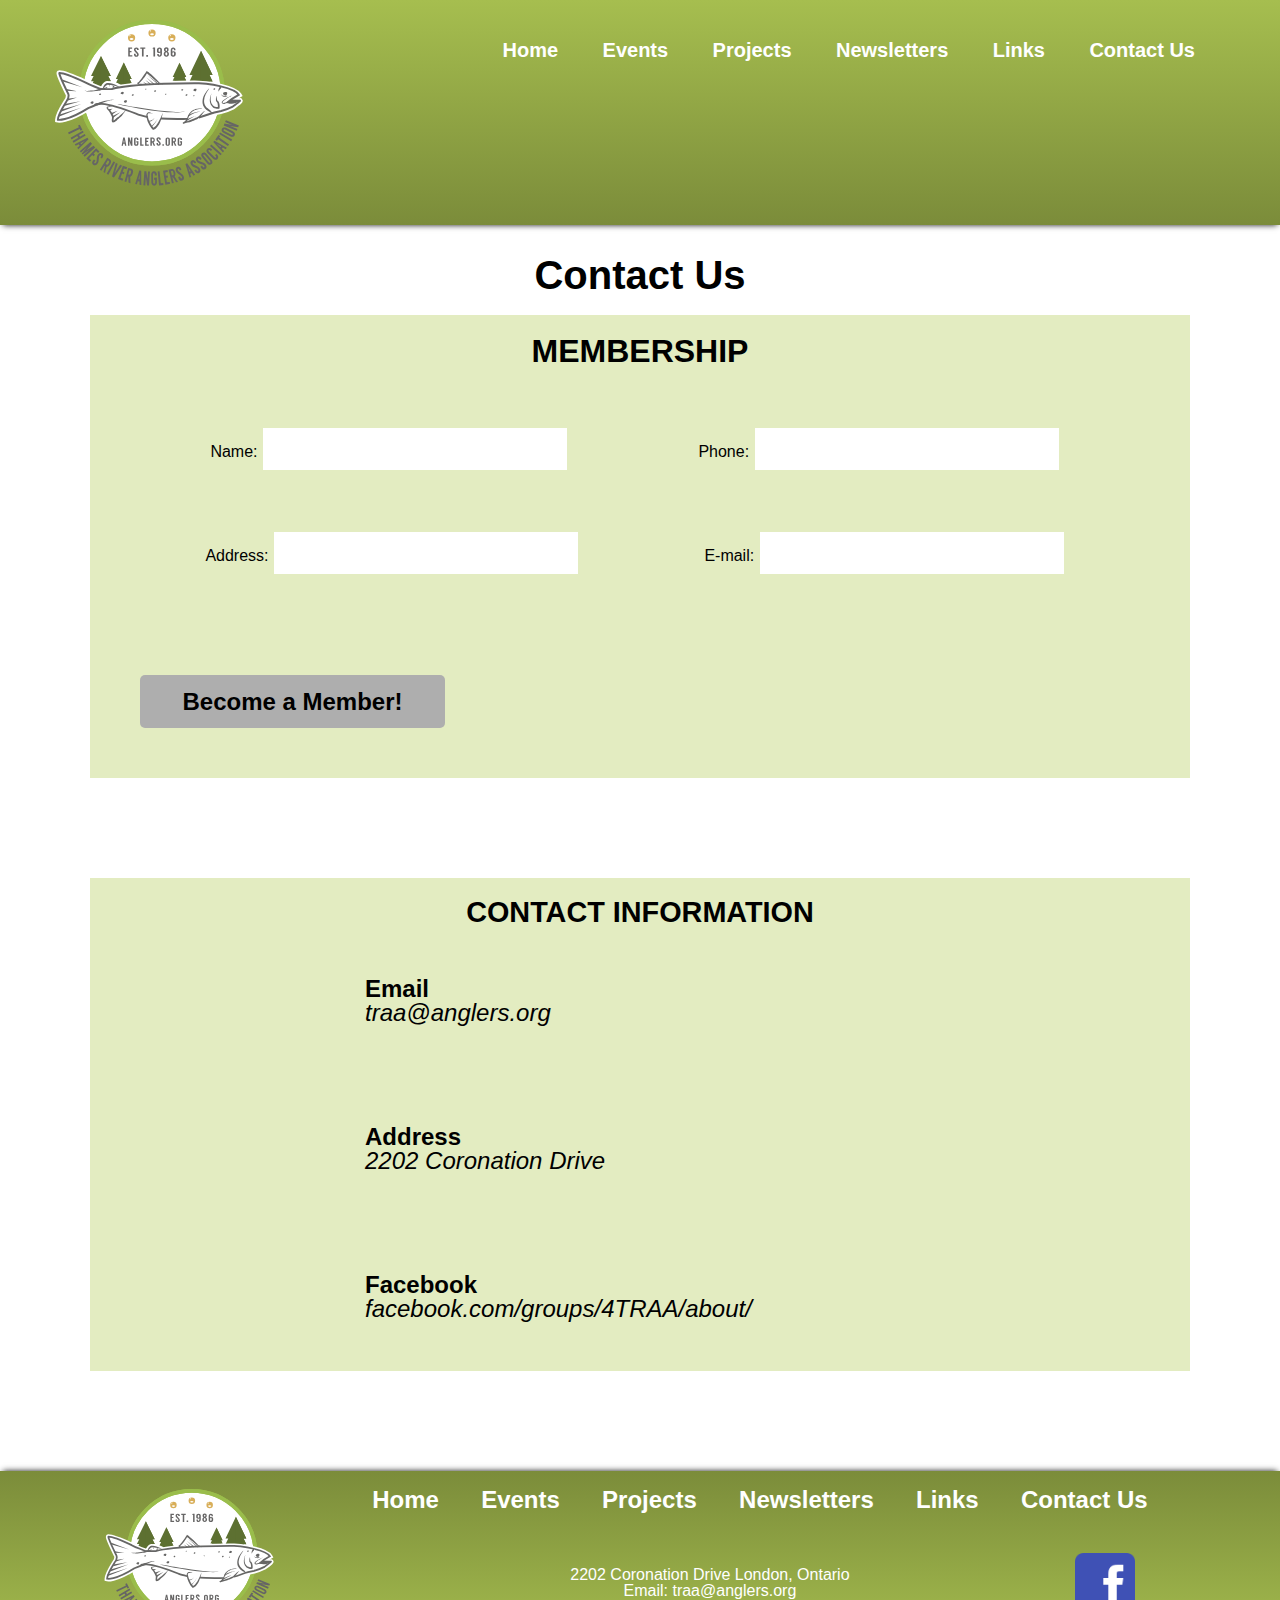
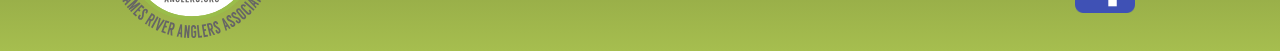
<file: contact.html>
<!DOCTYPE html>
<html lang="en">
<head>
  <meta charset="UTF-8">
  <meta name="viewport" content="width=device-width, initial-scale=1.0">
  <meta http-equiv="X-UA-Compatible" content="ie=edge">
  <link rel="stylesheet" href="css/reset.css">
  <link rel="stylesheet" href="css/main.css">
  <title>Thames River Anglers Association</title>
</head>
<body>
  <nav class="mainNav">
    <div id="burgerMenu"></div>
    <div class="logo"><img src="images/TRAA_logo.svg" alt="TRAA Logo"></div>
    <ul>
      <a href="index.html"><li>Home</li></a>
      <a href="events.html"><li>Events</li></a>
      <a href="projects.html"><li>Projects</li></a>
      <a href="newsletter.html"><li>Newsletters</li></a>
      <a href="links.html"><li>Links</li></a>
      <a href="contact.html"><li>Contact Us</li></a>
    </ul>
  </nav>
  <div id="dropMenu">
    <ul>
      <a href="index.html"><li>Home</li></a>
      <a href="events.html"><li>Events</li></a>
      <a href="projects.html"><li>Projects</li></a>
      <a href="newsletter.html"><li>Newsletters</li></a>
      <a href="links.html"><li>Links</li></a>
      <a href="contact.html"><li>Contact Us</li></a>
  </ul>
</div>
  <main id="mainContact">

    <div class="memberScreen"><h1 id="closebutton">X</h1><h1 id="membertitle">Now You Are a Member!</h1></div>


    <h1 class="projectTitle">Contact Us</h1>



    <section id="membership">
      <h1>MEMBERSHIP</h1>
      <div id="forms">
        <form action="/user_info" method="post">
          <div>
            <label for="name">Name:</label>
            <input type="text" id-"name">
          </div>

          <div>
            <label for="phone">Phone:</label>
            <input type="tel" id-"phone">
          </div>

          <div>
            <label for="address">Address:</label>
            <input type="text" id-"address">
          </div>

          <div>
            <label for="e-mail">E-mail:</label>
            <input type="email" id-"mail">
          </div>



        </form>
        <div class="button">
          <h2>Become a Member!</h2>
        </div>

      </div>
    </section>
    <section id="contactinfo">
      <h1 id="contacttitle">CONTACT INFORMATION</h1>
      <div>
        <h1>Email</h1>
        <h2>traa@anglers.org</h2>
      </div>
      <div>
        <h1>Address</h1>
        <h2>2202 Coronation Drive</h2>
      </div>
      <div>
        <h1>Facebook</h1>
        <h2>facebook.com/groups/4TRAA/about/</h2>
      </div>
    </section>



  </main>

  <footer class="mainFooter">
    <a href="index.html"></a><img src="images/TRAA_logo.svg" alt="TRAA Logo" class="footerLogo">
    <div class="footerWrapper">


    <ul>
    <li>  <a href="index.html">Home</a></li>
      <li><a href="events.html">Events</a></li>
      <li><a href="projects.html">Projects</a></li>
      <li><a href="newsletter.html">Newsletters</a></li>
      <li><a href="links.html">Links</a></li>
        <li id="contactMenu"><a href="contact.html">Contact Us</a></li>
    </ul>
    <div id="addressWrap">
      <div class="addressBox"><h1>2202 Coronation Drive
London, Ontario <br>
  Email: traa@anglers.org</h1></div>
      <a href=https://www.facebook.com/groups/4TRAA/about/ ><img src="images/facebook.png" alt="Facebook" id="faceIcon"></a>
    </div>
  </div>

  </footer>
<script src="js/contact.js" charset="utf-8"></script>
<script src="js/main.js" charset="utf-8"></script>
</body>
</html>
</file>
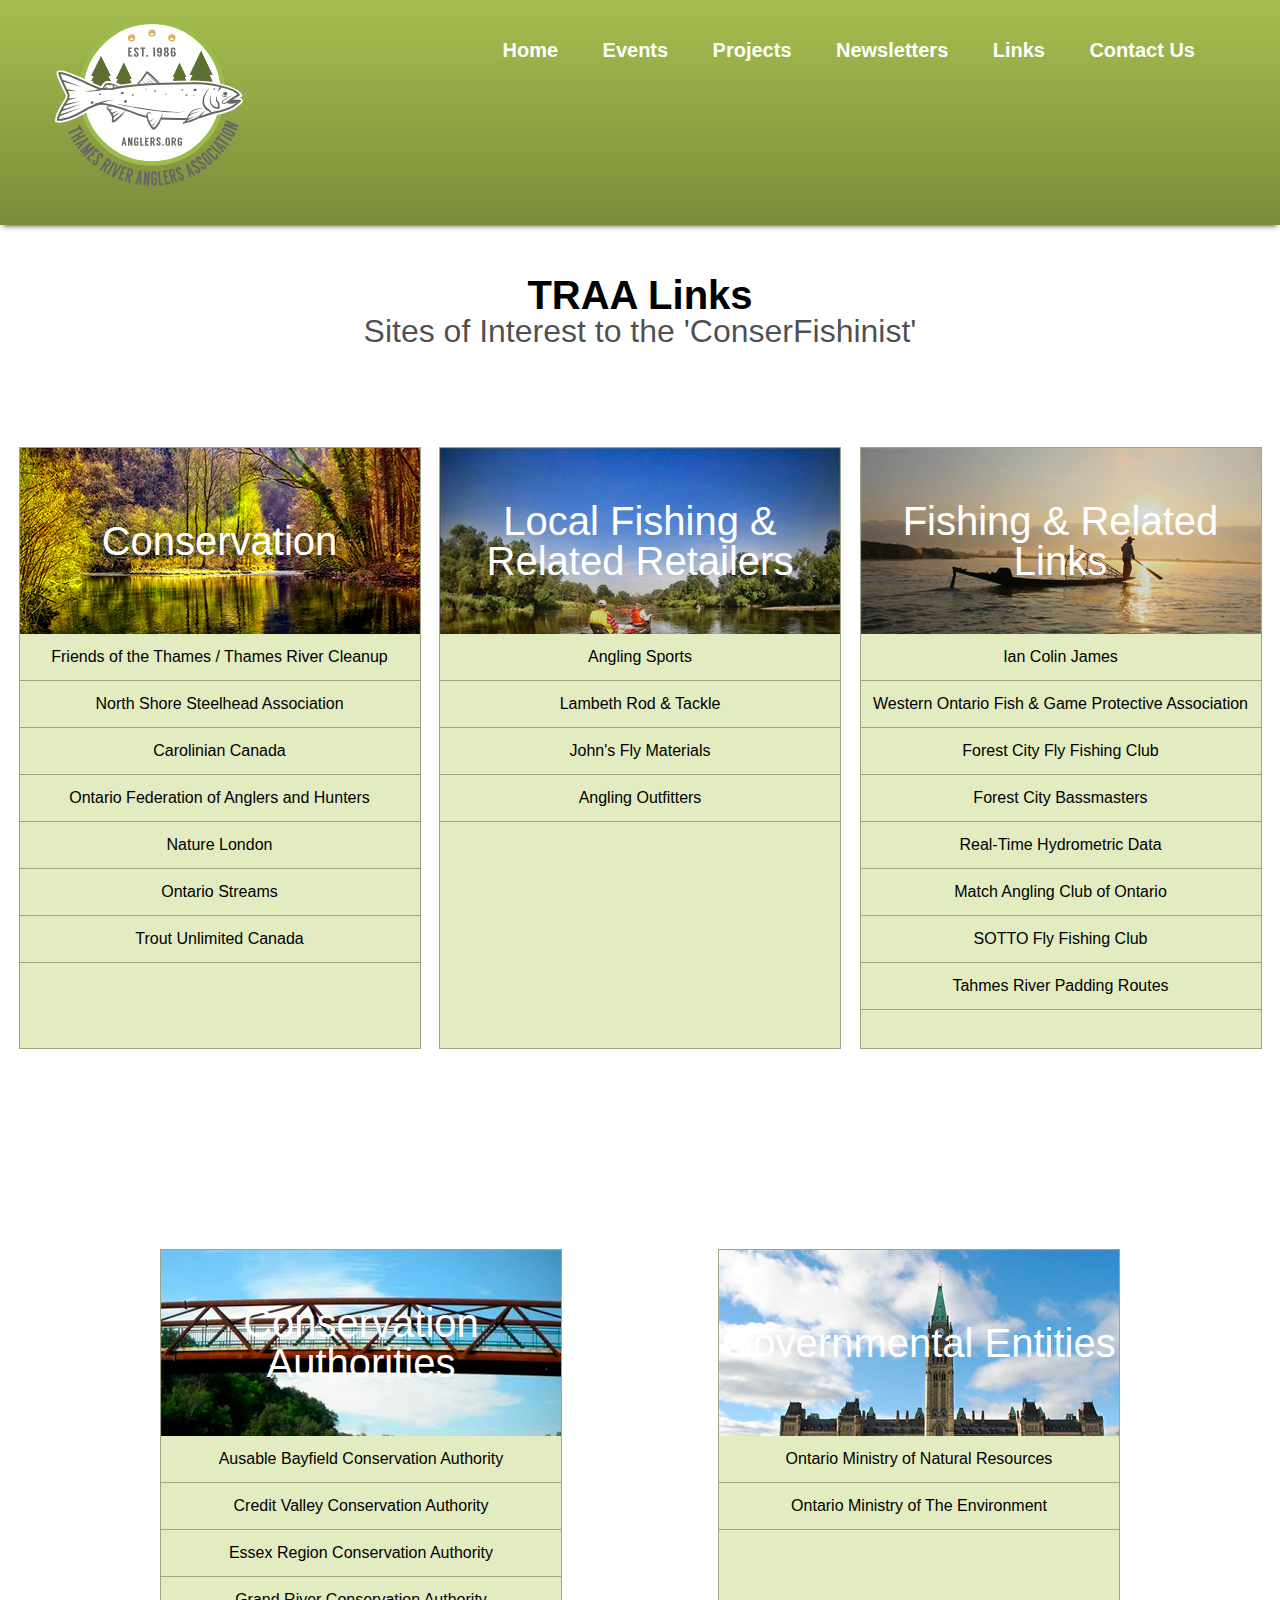
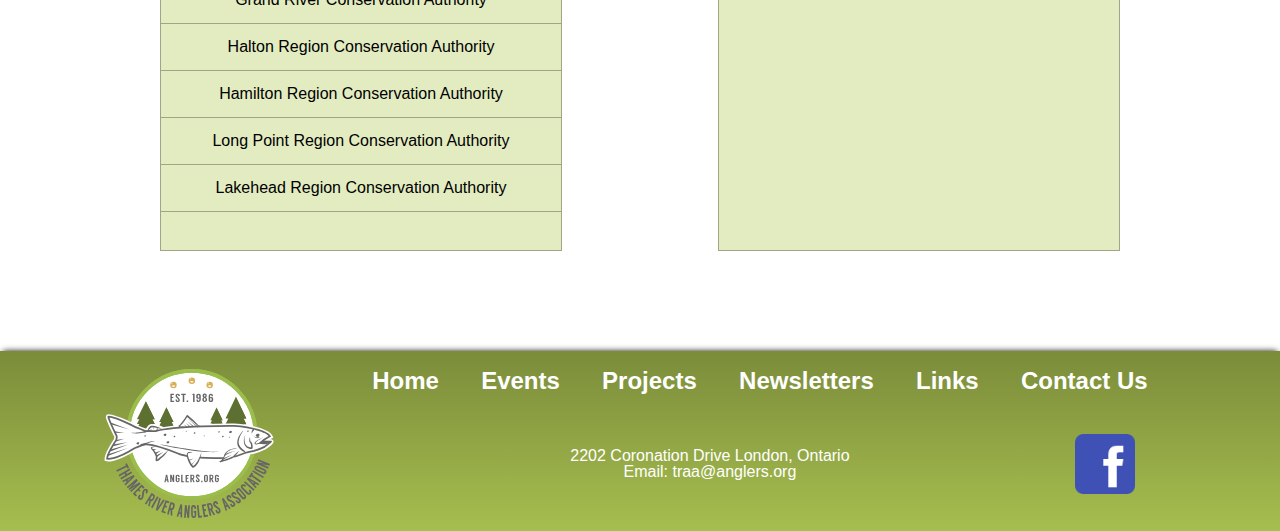
<file: links.html>
<!DOCTYPE html>
<html lang="en">
<head>
  <meta charset="UTF-8">
  <meta name="viewport" content="width=device-width, initial-scale=1.0">
  <meta http-equiv="X-UA-Compatible" content="ie=edge">
  <link rel="stylesheet" href="css/reset.css">
  <link rel="stylesheet" href="css/main.css">
  <title>Thames River Anglers Association</title>
</head>
<body>

  <nav class="mainNav">
    <div id="burgerMenu"></div>
    <div class="logo"><img src="images/TRAA_logo.svg" alt="TRAA Logo"></div>
    <ul>
      <a href="index.html"><li>Home</li></a>
      <a href="events.html"><li>Events</li></a>
      <a href="projects.html"><li>Projects</li></a>
      <a href="newsletter.html"><li>Newsletters</li></a>
      <a href="#"><li>Links</li></a>
      <a href="contact.html"><li>Contact Us</li></a>
    </ul>
  </nav>
  <div id="dropMenu">
    <ul>
      <a href="index.html"><li>Home</li></a>
      <a href="events.html"><li>Events</li></a>
      <a href="projects.html"><li>Projects</li></a>
      <a href="newsletter.html"><li>Newsletters</li></a>
      <a href="links.html"><li>Links</li></a>
      <a href="contact.html"><li>Contact Us</li></a>
  </ul>
</div>
  <main id="mainContentLinks">

    <h1 id="linksTitle">TRAA Links</h1>
    <h2 id="linksSubtitle">Sites of Interest to the 'ConserFishinist'</h2>

  <div id="firstLinks">
    <div class="linkBox">
      <div id="linkPic1" class="linkIMG"><h1>Conservation</h1></div>
      <h2 class="linkText">Friends of the Thames / Thames River Cleanup</h2>
      <h2 class="linkText">North Shore Steelhead Association</h2>
      <h2 class="linkText">Carolinian Canada </h2>
      <h2 class="linkText">Ontario Federation of Anglers and Hunters</h2>
      <h2 class="linkText">Nature London</h2>
      <h2 class="linkText">Ontario Streams</h2>
      <h2 class="linkText">Trout Unlimited Canada</h2>
    </div>
    <div class="linkBox">
      <div id="linkPic2" class="linkIMG"><h1>Local Fishing & Related Retailers</h1>  </div>
      <h2 class="linkText">Angling Sports</h2>
      <h2 class="linkText">Lambeth Rod & Tackle</h2>
      <h2 class="linkText">John's Fly Materials</h2>
      <h2 class="linkText">Angling Outfitters</h2>
    </div>
    <div class="linkBox">
      <div id="linkPic3" class="linkIMG"><h1>Fishing & Related Links</h1>  </div>
      <h2 class="linkText">Ian Colin James</h2>
      <h2 class="linkText">Western Ontario Fish & Game Protective Association </h2>
      <h2 class="linkText">Forest City Fly Fishing Club</h2>
      <h2 class="linkText">Forest City Bassmasters</h2>
      <h2 class="linkText">Real-Time Hydrometric Data</h2>
      <h2 class="linkText">Match Angling Club of Ontario</h2>
      <h2 class="linkText">SOTTO Fly Fishing Club</h2>
      <h2 class="linkText">Tahmes River Padding Routes</h2>

    </div>
  </div>

  <div id="secondLinks">

    <div class="linkBox">
      <div id="linkPic4" class="linkIMG">
        <h1>Conservation Authorities</h1>
      </div>
      <h2 class="linkText">Ausable Bayfield Conservation Authority</h2>
      <h2 class="linkText">Credit Valley Conservation Authority</h2>
      <h2 class="linkText">Essex Region Conservation Authority</h2>
      <h2 class="linkText">Grand River Conservation Authority</h2>
      <h2 class="linkText">Halton Region Conservation Authority</h2>
      <h2 class="linkText">Hamilton Region Conservation Authority</h2>
      <h2 class="linkText">Long Point Region Conservation Authority</h2>
      <h2 class="linkText">Lakehead Region Conservation Authority</h2>

    </div>

    <div class="linkBox">
      <div id="linkPic5" class="linkIMG"><h1>Governmental Entities</h1>
      </div>
      <h2 class="linkText">Ontario Ministry of Natural Resources</h2>
      <h2 class="linkText">Ontario Ministry of The Environment</h2>
    </div>
  </div>




</main>
  <footer class="mainFooter">
    <a href="index.html"></a><img src="images/TRAA_logo.svg" alt="TRAA Logo" class="footerLogo">
    <div class="footerWrapper">

    <ul>
    <li>  <a href="index.html">Home</a></li>
      <li><a href="events.html">Events</a></li>
      <li><a href="projects.html">Projects</a></li>
      <li><a href="newsletter.html">Newsletters</a></li>
      <li><a href="#">Links</a></li>
        <li><a href="contact.html">Contact Us</a></li>
    </ul>
    <div id="addressWrap">
      <div class="addressBox"><h1>2202 Coronation Drive
  London, Ontario <br>
  Email: traa@anglers.org</h1></div>
      <a href=https://www.facebook.com/groups/4TRAA/about/ ><img src="images/facebook.png" alt="Facebook" id="faceIcon"></a>
    </div>
  </div>

  </footer>
<script src="js/main.js" charset="utf-8"></script>
</body>
</html>
</file>
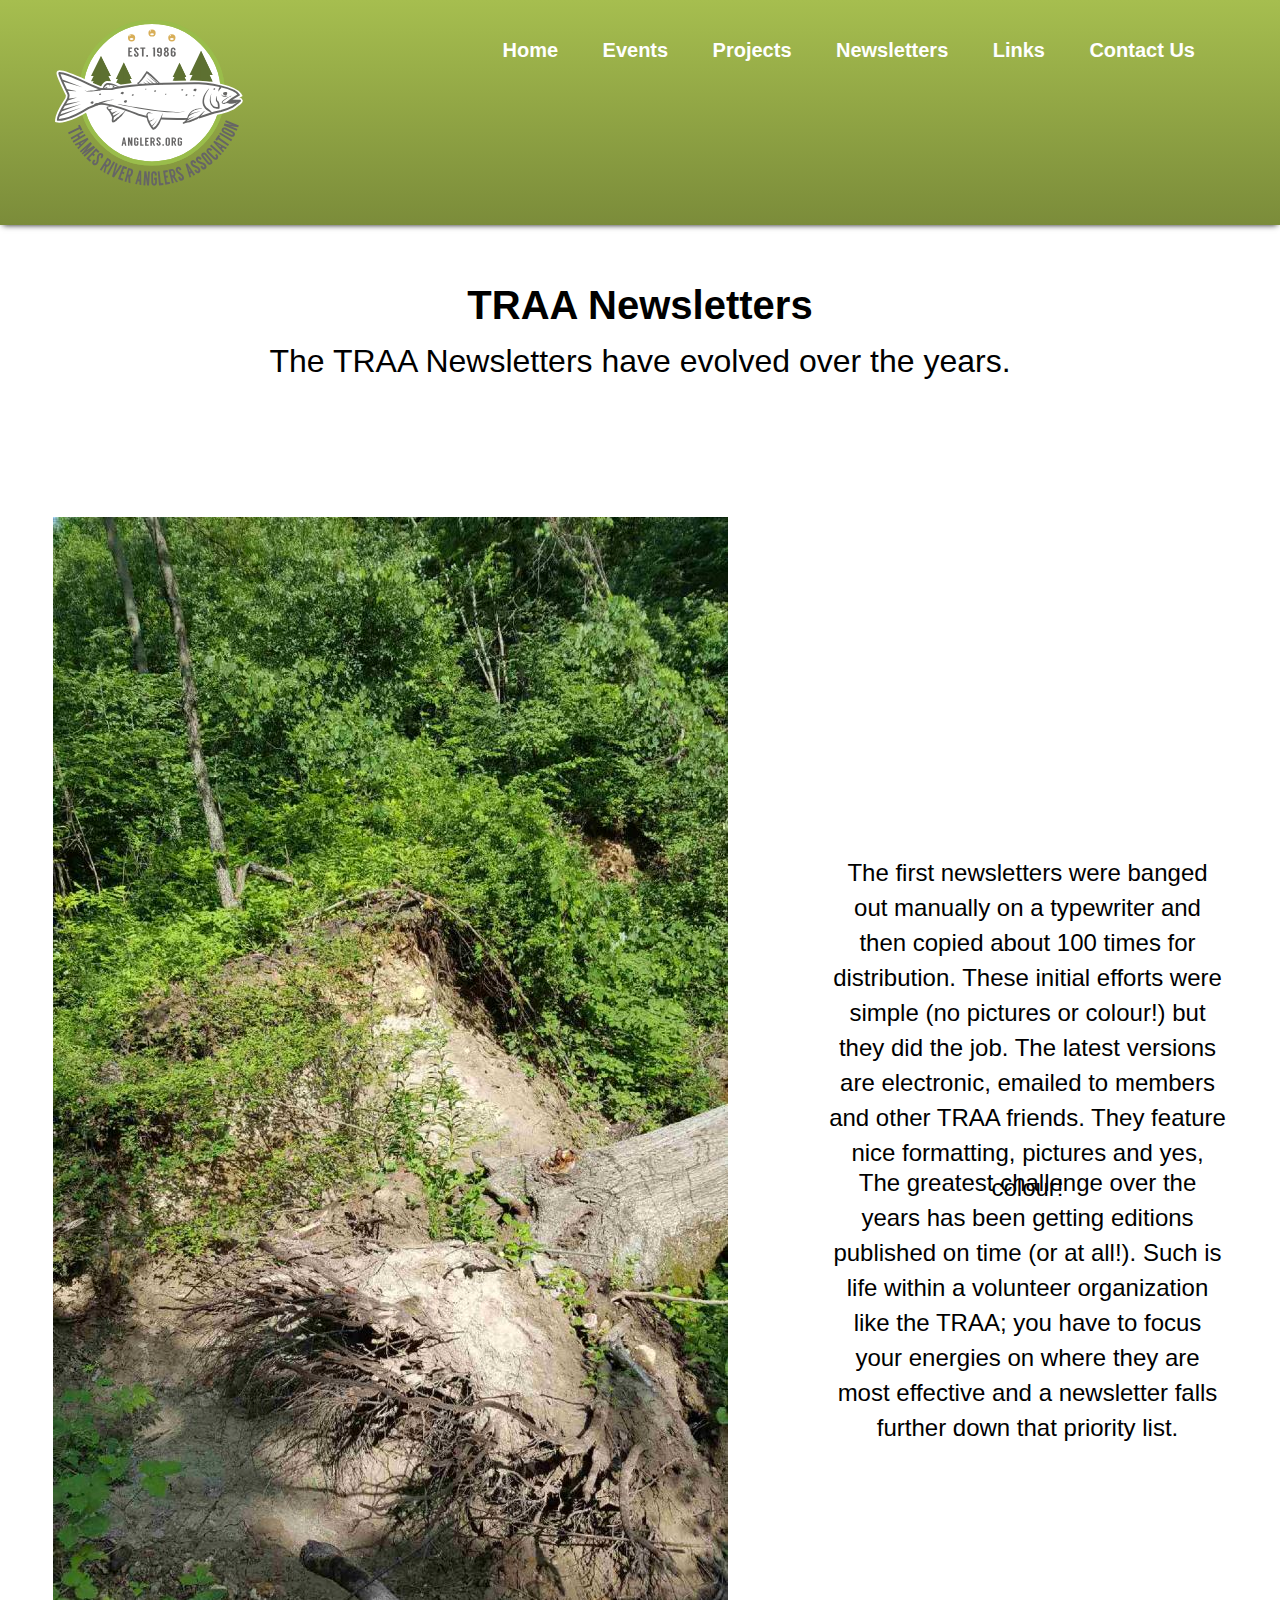
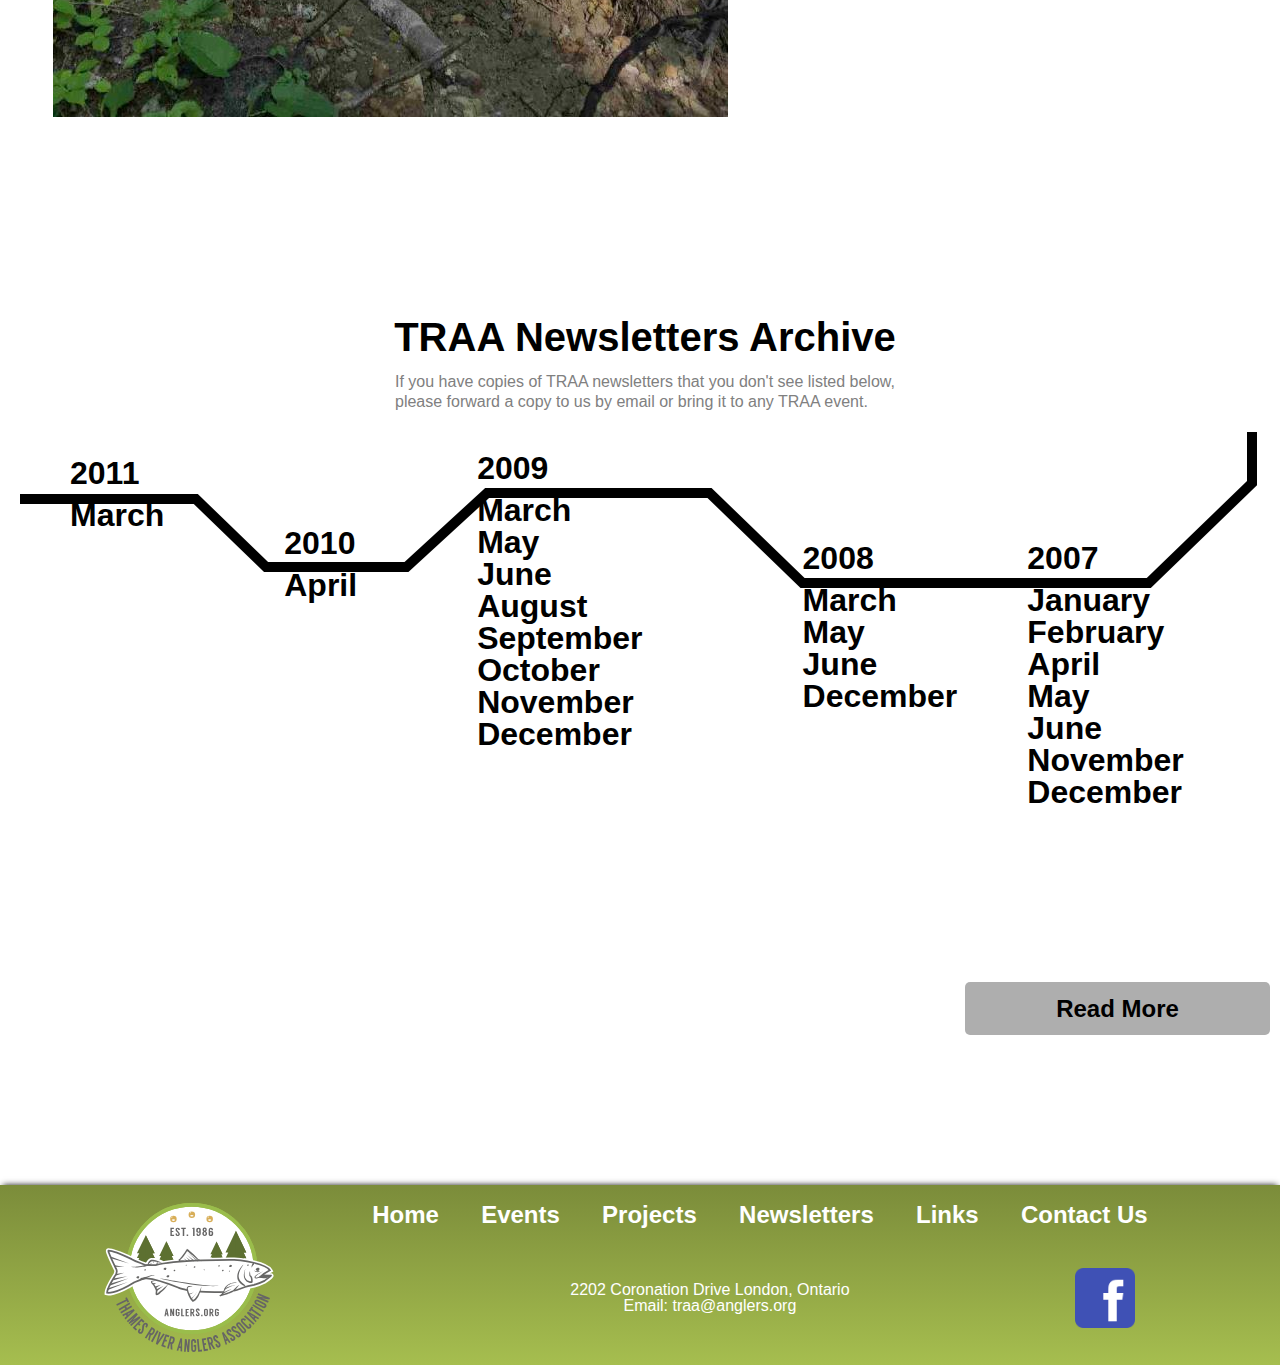
<file: newsletter.html>
<!DOCTYPE html>
<html lang="en">
<head>
  <meta charset="UTF-8">
  <meta name="viewport" content="width=device-width, initial-scale=1.0">
  <meta http-equiv="X-UA-Compatible" content="ie=edge">
  <link rel="stylesheet" href="css/reset.css">
  <link rel="stylesheet" href="css/main.css">
  <title>Thames River Anglers Association</title>
</head>
<body>
  <nav class="mainNav">
    <div id="burgerMenu"></div>
    <div class="logo"><img src="images/TRAA_logo.svg" alt="TRAA Logo"></div>
    <ul>
      <a href="index.html"><li>Home</li></a>
      <a href="events.html"><li>Events</li></a>
      <a href="projects.html"><li>Projects</li></a>
      <a href="newsletter.html"><li>Newsletters</li></a>
      <a href="links.html"><li>Links</li></a>
      <a href="contact.html"><li>Contact Us</li></a>
    </ul>
  </nav>
  <div id="dropMenu">
    <ul>
      <a href="index.html"><li>Home</li></a>
      <a href="events.html"><li>Events</li></a>
      <a href="projects.html"><li>Projects</li></a>
      <a href="newsletter.html"><li>Newsletters</li></a>
      <a href="links.html"><li>Links</li></a>
      <a href="contact.html"><li>Contact Us</li></a>
  </ul>
</div>

  <main class="newsletters">
    <div class="newsTitle"><h1>TRAA Newsletters</h1></div>
    <div class="newsSub"><h2>The TRAA Newsletters have evolved over the years.</h2></div>
    <div class="wrapperBodyText">

      <section class="newstext-1">
      <div class="newstext-2">
        <img src="images/newsletter-img1.jpg" alt="">
        <div class="text">
      <h2 id="uppertext">The first newsletters were banged out manually on a typewriter and then copied about 100 times for distribution. These initial efforts were simple (no pictures or colour!) but they did the job.
The latest versions are electronic, emailed to members and other TRAA friends. They feature nice formatting, pictures and yes, colour!</h1>
      <h2 id="belowtext">The greatest challenge over the years has been getting editions published on time (or at all!). Such is life within a volunteer organization like the TRAA; you have to focus your energies on where they are most effective and a newsletter falls further down that priority list.</h2></div></div>
    </div>
  </section>


    <div class="archive">
      <h1 id="archiveTitle">TRAA Newsletters Archive</h1>
      <h2 id="archiveSub">If you have copies of TRAA newsletters that you don't see listed below, please forward a copy to us by email or bring it to any TRAA event.</h2>
      <div class="archItems">
        <div class="year" id="y2011"><h1>2011</h1>
        <h2><a href="includes/Newsletter-PDFs/2011-March.pdf"  target="_blank">March</a></h2></div>
        <div class="year" id="y2010"><h1>2010</h1>
        <h2><a href="includes/Newsletter-PDFs/"><a href="includes/Newsletter-PDFs/2010-April.pdf" target="_blank">April</a></h2></div>
        <div class="year" id="y2009"><h1>2009</h1>
        <h2><a href="includes/Newsletter-PDFs/2009-March.pdf" target="_blank">March</h2>
        <h2><a href="includes/Newsletter-PDFs/2009-May.pdf" target="_blank">May</a></h2>
        <h2><a href="includes/Newsletter-PDFs/2009-June.pdf" target="_blank">June</a></h2>
        <h2><a href="includes/Newsletter-PDFs/2009-August.pdf" target="_blank">August</a></h2>
        <h2><a href="includes/Newsletter-PDFs/2009-September.pdf" target="_blank">September</a></h2>
        <h2><a href="includes/Newsletter-PDFs/2009-October.pdf" target="_blank">October</a></h2>
        <h2><a href="includes/Newsletter-PDFs/2009-November.pdf" target="_blank">November</a></h2>
        <h2><a href="includes/Newsletter-PDFs/2009-December.pdf" target="_blank">December</a></h2></div>
        <div class="year" id="y2008"><h1>2008</h1>
        <h2><a href="includes/Newsletter-PDFs/2008-March.pdf" target="_blank">March</a></h2>
        <h2><a href="includes/Newsletter-PDFs/2008-May.pdf" target="_blank">May</a></h2>
        <h2><a href="includes/Newsletter-PDFs/2008-June.pdf" target="_blank">June</a></h2>
        <h2><a href="includes/Newsletter-PDFs/2008-December.pdf" target="_blank">December</a></h2></div>
        <div class="year" id="y2007"><h1>2007</h1>
        <h2><a href="includes/Newsletter-PDFs/2007-January.pdf" target="_blank">January</a></h2>
        <h2><a href="includes/Newsletter-PDFs/2007-February.pdf" target="_blank">February</a></h2>
        <h2><a href="includes/Newsletter-PDFs/2007-April.pdf" target="_blank">April</a></h2>
        <h2><a href="includes/Newsletter-PDFs/2007-May.pdf" target="_blank">May</a></h2>
        <h2><a href="includes/Newsletter-PDFs/2007-June.pdf" target="_blank">June</a></h2>
        <h2><a href="includes/Newsletter-PDFs/2007-November.pdf" target="_blank">November</a></h2>
        <h2><a href="includes/Newsletter-PDFs/2007-December.pdf" target="_blank">December</a></h2></div>
      </div>
      <div class="button" >
        <h2>Read More</h2>
    </div>
    </div>






  </main>

  <footer class="mainFooter">
    <a href="#"></a><img src="images/TRAA_logo.svg" alt="TRAA Logo" class="footerLogo">
    <div class="footerWrapper">


    <ul>
    <li>  <a href="index.html">Home</a></li>
      <li><a href="events.html">Events</a></li>
      <li><a href="projects.html">Projects</a></li>
      <li><a href="newsletter.html">Newsletters</a></li>
      <li><a href="links.html">Links</a></li>
        <li id="contactMenu"><a href="contact.html">Contact Us</a></li>
    </ul>
    <div id="addressWrap">
      <div class="addressBox"><h1>2202 Coronation Drive
London, Ontario <br>
  Email: traa@anglers.org</h1></div>
      <a href=https://www.facebook.com/groups/4TRAA/about/ ><img src="images/facebook.png" alt="Facebook" id="faceIcon"></a>
    </div>
  </div>



  </footer>
<script src="js/main.js" charset="utf-8"></script>
</body>
</html>
</file>
<file: css/main.css>
.hidden{
  display: none;
}



body{
  max-width: 100%;
  font-family: "interstate", sans-serif;
  margin: 0 auto;

}

.wrapper{
  margin: 0 auto;

  align-items: center;
  display: flex;
  flex-direction:column;
  justify-content:center;
  max-width:1280px;

}



.mainNav{
  background: -moz-linear-gradient(top, #a6be4f 0%, #7b8c3a 100%);
  background: -webkit-linear-gradient(top, #a6be4f 0%,#7b8c3a 100%);
  background: linear-gradient(to bottom, #a6be4f 0%,#7b8c3a 100%);

  background-color: #a6be4f;

  -webkit-box-shadow: 0px 3px 6px -3px rgba(26,26,26,1);
  -moz-box-shadow: 0px 3px 6px -3px rgba(26,26,26,1);
  box-shadow: 0px 3px 6px -3px rgba(26,26,26,1);

  height: 225px;
  display: flex;
  flex-direction: row;
  justify-content: space-between;
}

.mainNav ul{
  margin-top: 40px;
  margin-right: 65px;
  list-style-type: none;

  height: 35px;

}

.mainNav li {

  padding:5px;
  border-radius: 5px;
  font-size: 1.25em;
  display: inline;
  margin-left: 15px;
  margin-right: 15px;
  font-weight: bolder;
}

.mainNav li:hover{
  background-color: #acbf65;
}

.mainNav a {
  text-decoration: none;
  color:white;

}

.logo{
  margin-left: 50px;
  width:200px;
  height: 200px;
}

.welcomeText{

  font-size: 2.5em;
  margin-top: 50px;
  margin-bottom: 50px;
  width:525px;
  height: 40px;
}

.welcomeText h1 {
  margin-left: 65px;
  font-weight: bold;
}

.businessBox {
  margin-bottom: 48px;
  align-self: center;
  width: 1100px;
  height:200px;
  background-color: rgba(255, 255, 255, 0.43);
  margin-top:92px;
}

.businessBox h1 {
  font-weight: 500;
  margin-top: 35px;
  margin-bottom: 17px;
  font-size: 2.5em;
  margin-left: 40px;
}

.businessBox h2 {
  margin-left: 60px;
  margin-top: 40px;

  width: 900px;

  font-size: 2em;
  font-family: "interstate", sans-serif;
}

.about{
  display: flex;
  flex-direction: column;
  justify-content: center;

}

.photoTitle{
  margin-left: 30px;
  margin-top: 15px;
  margin-bottom:15px;
  background-color: black;
  height:60px;
  width:275px;
}

.photoTitle p{
  font-size: 2.6em;
}


 #titleText{
  width:455px;
   height:80px;
   background-color: #999999;
   margin: 30px 0 30px 0;
 }



.welcomePhoto{
  width:  400px;
  height: 350px;
  background-color: #666666;
}

.introText{
  display: flex;
  flex-direction:column;
  margin-left: 25px;
  background-color: white;
  width: 700px;
  height: 450px;
}



#imgBG{
  margin-bottom: 65px;
  align-self: center;
  max-width: 1100px;
  height: 640px;
  background-image: url(../images/homepage-firstimg.png);
  background-repeat: no-repeat;
}

#about{
  align-self: center;
  max-width: 1000px;
  margin-top: 100px;
  display: flex;
  flex-direction: column;
  justify-content: center;
}

.aboutTitle {
  font-weight: 600;
  margin-bottom: 20px;
  text-align: center;
  font-size: 2.5em;
}

.aboutSub{
  text-align: center;
  font-size: 1em;

}

#iconsUp{
  margin-top: 45px;
  margin-bottom: 100px;
  align-self: center;
  display: flex;
  flex-direction: row;
  justify-content: space-between;
  width: 1000px;

}

#iconsDown{
  align-self: center;
  display: flex;
  flex-direction: row;
  justify-content: space-between;
  width: 1150px;
  margin-bottom: 26px;
}

#iconsDown h3{
  text-align: center;
  width: 300px;
  font-size: 1em;
}

.icon{

  margin-top: 100px;

  display: flex;
  flex-direction: column;
  justify-content: top;
  align-items: center;
}

.icon img{
  height: 100px;
  margin-bottom: 30px;
}

#iconsUp h3{
  text-align: center;
  width: 165px;
  font-size: 1em;
}

.projectPage{
  align-self: center !important;
}

.button{

  border-radius: 5px;
  display: flex;
  flex-direction: column;
  justify-content: center;
  align-items: center;
  margin-top: 50px;
  margin-bottom: 50px;


  width: 305px;
  height:53px;
  background-color:#aeaeae;

  align-self: flex-end;
  text-align: center;
  transition: all 0.5s;
}

.button h2 {
  font-size: 1.5em;
  font-weight: bold;
}

.button:hover {
  cursor: pointer;
  background-color:  #b9eb44;

  font-weight: 400;
  font-style: normal;
}

a{
  text-decoration: none;
}

#newsSection {
  align-self: center;
  margin-top: 70px;
  margin-bottom: 100px;
  width: 1100px;
}

#newsSection h2 {
  font-size: 2.5em;
  font-weight: 600;
  text-align: center;

  margin-top: 50px;
  margin-bottom: 100px;

}

.eventWrapper {
  display: flex;
  flex-direction: row;
  justify-content: space-between;
}


.event{
  width:400px;
}

.event img{
  width:400px;
  margin-bottom:30px;
}

.event h3{
  font-size: 2em;
  width: 400px;
  margin-bottom: 30px;
  font-weight: 500;
}

.event p{
  width:400px;
  font-size: 1em;
}

.supportingBus h1{
  text-align: center;
  font-size: 2em;
  font-weight: bold;
  margin-bottom: 5px;
}

.supportingBus h2{
  text-align: center;
  margin-bottom: 55px;
  font-size: 2em;
  font-weight: 400;
}
.productimgs{
  display: flex;
  flex-direction: row;
  justify-content: space-evenly;
  margin: 0 auto;
}
.productimgs img{
  margin-top: 50px;
  margin-bottom: 100px;
  margin-right: 50px;
  height: 200px;
}

.box{
  background-color: white;
  margin-left : 35px;
  margin-bottom: 95px;
  margin-right: 35px;
  width: 275px;

  display: flex;
  flex-direction: column;
  align-items: center;
}

.box img{
  margin-top: 20px;
}

.box p{
  font-size: 1em;
  width: 215px;

}

.companyBoxUp{
  display: flex;
  flex-direction: row;
  justify-content: center;
}

.companyBoxDown{
  display: flex;
  flex-direction: row;
  justify-content: center;
}

#melch {
  height: 79px;
  margin-bottom: 30px;
}

#guil {
  height: 50px;
  margin-bottom: 30px;
}

#tryR{
  height: 80px;
  margin-bottom: 30px;
}

#muma {
  height: 51px;
  margin-bottom: 32px;
}

#angS{
  height: 120px;
  margin-bottom: 10px;
}

#credits{
  width: 950px;
  display: flex;
  flex-direction: column;
  align-items: center;
}

.creditBox{
  display: flex;
  flex-direction: column;
  justify-content: space-evenly;
  margin-bottom: 70px;
  padding-left: 40px;
  max-width:930px;
  max-height:320px;
  border-width:  5px;
  border-style: solid;
  border-color: #637333;
}

.creditsTitle{
  font-size: 2em;
  font-weight: bolder;
}

#personN1{
  margin-right: 130px;
}

#personN3{
  margin-right:60px;
}

#personN4{
  margin-right: 130px;
}

.firstRow{
  display: flex;
  flex-direction: row;
  justify-content: flex-start;

}

.secondRow{
  width:860px;
  display: flex;
  flex-direction: row;
  justify-content: flex-start;
}

.position{
  font-size: 2em;
  font-weight: normal;
}

.person{
  font-size: 2em;
  font-weight: bold;
}

#volunteer1{
  margin-right: 100px;
}

#volunteer2{
  margin-right: 100px;
}

.creditsTitle2 h1{
  width: 330px;

  font-size: 2em;
  font-weight: bolder;
}

#volunteer4{
  margin-right: 150px;
}

.mainFooter{
  width: 100%;
  height: 180px;
  background-color: #a6be4f;

  background: -moz-linear-gradient(top, #7b8c3a 0%, #a6be4f 100%);
  background: -webkit-linear-gradient(top, #7b8c3a 0%,#a6be4f 100%);
  background: linear-gradient(to bottom, #7b8c3a 0%,#a6be4f 100%);

  -webkit-box-shadow: 0px -3px 6px -3px rgba(26,26,26,1);
  -moz-box-shadow: 0px -3px 6px -3px rgba(26,26,26,1);

box-shadow: 0px -3px 6px -3px rgba(26,26,26,1);

  display: flex;
  flex-direction: row;
  justify-content: space-evenly;
}

.mainFooter a{
  text-decoration: none;
  color: white;
}

.mainFooter ul{
  display: flex;
  flex-direction: row;
  justify-content: space-evenly;
  margin-right: 50px;
  height: 50px;

  list-style-type: none;
}

.footerWrapper{
  height: 150px;
  display: flex;
  flex-direction: column;
  justify-content: space-around;
}

.mainFooter ul li{
  padding: 10px;
  margin-right: 15px;
  border-radius: 5px;
  font-size:1.5em;
  font-weight: bolder;
  display: inline;
}
.mainFooter ul li:hover{
  background-color: #a1b84c;
  cursor: pointer;
}



.footerLogo { margin-right: 25px; }

.addressBox{
  font-weight: 500;
  font-size: 1em;
  margin-top:5px;
  height:70px;
  display: flex;
  flex-direction: column;
  justify-content: center;
  text-align: center;
  width: 710px;
  color: white;

}

.addressBox p {
  font-size: 1em;
  font-family: interstate-condensed, sans-serif;
  font-weight: 400;
  font-style: normal;
}

#addressWrap{

  display: flex;
  flex-direction: row;
  justify-content: flex-end;

  height: 70px;

}

#faceIcon{
margin-right:85px;
  width:80px;
  height:80px;

}

#faceIcon:hover{
  cursor:pointer;

}
/*--End of the homepage, from this point on things will be separated by page

Beggining of the projects pag*/

#projects{
  width: 1280px;
  margin:0 auto;
  align-items: center;
  display: flex;
  flex-direction: column;
}

.projectTitle{
  width: 100%;
  text-align: center;
  font-size: 2.5em;
  font-weight: bold;
  margin-top: 30px;
  margin-bottom: 20px;
}


#imageHolder{
  margin-bottom: 110px;
  align-items: center;
  display: flex;
  flex-direction: column;
  justify-content: flex-end;
  width:1025px;
  height:800px;
  background-image: url(../images/Mobile-Header.png);
  background-repeat:no-repeat;
}
#mobileVid{
  display: none;
}

#photoText{
  display: flex;
  flex-direction: column;
  align-items: center;
  text-align: center;
  background-color: rgba(255, 255, 255, .66);
  width:750px;
  height:250px;

}

#projectPicTitle{
  font-family: 'EB Garamond', sans-serif;
  font-size:2em;
  font-style: italic;
  font-weight: bold;
  color: black;

  margin-top: 20px;
  margin-bottom: 30px;
}

#textPhoto{
  text-align: left;
  width:700px;
  font-size: 1em;
  color:black;
}



#fundraising{
  margin-bottom: 100px;
  display: flex;
  flex-direction: column;
  align-items: center;
  justify-content: space-evenly;
  font-size: 1.5em;
  font-weight: bold;
  margin-top:100px;

  background-color: #e3ecc1;
  width: 1280px;
  height: 250px;
}

.monitoring{
  margin-bottom: 200px;
  display: flex;
  flex-direction: column;
  justify-content: center;
  align-items: center;
  font-size: 2em;
  font-weight: bold;
}

#fundraising {


}

#fundraising h1{
  font-size: 2.5em;
  margin-bottom: 20px;
  font-weight: bolder;
}

#fundraising img {
  margin-top: 100px;
}


.fund-button {

/*  margin-top: 45px; */
  margin-bottom: 10px;
  width: 1050px;
  display: flex;
  flex-direction: row;
  justify-content: space-between;
}

.button3{
  display: flex;
  flex-direction: column;
  justify-content: center;
  align-items: center;
  width:250px;
  height: 167px;
  background-image: url(../images/third-image-fundraising.jpeg);
}

.button2{
  display: flex;
  flex-direction: column;
  justify-content: center;
  align-items: center;
  width:250px;
  height: 167px;
  background-image: url(../images/second-image-fundraising.jpeg);
}

.button1{
  display: flex;
  flex-direction: column;
  justify-content: center;
  align-items: center;
  width:250px;
  height: 167px;
  background-image: url(../images/first-image-fundraising.jpeg);
}

.fund {
  width:220px;
  height: 50px;
  display: flex;
  flex-direction: column;
  justify-content: center;
  align-items: center;
  font-family: interstate, sans-serif;
  font-weight: 400;
  font-style: normal;
  font-size: 1em;

  background-color: rgba(174, 174, 174, .85);
  border: none;
  transition: all 0.8s;


}

.fund:hover {
  cursor: pointer;
  background-color:#aef800 ;
  border-radius: 15px;

}

#first-text {
  margin-top: 40px;
  margin-bottom: 60px;

  font-size: 2.5em;
}

.projectContent {
  display: flex;
  flex-direction: row;
  width: 1280px;
  justify-content: space-around;

  font-size: 1.5em;
}

#project-three{
  display: flex;
  flex-direction: column;
  justify-content: space-between;
  align-items: center;

}

#project-four{
  display: flex;
  flex-direction: column;
  justify-content: space-between;
  align-items: center;
}

.project-part {
  display: flex;
  flex-direction: column;
  justify-content: space-between;
  align-items: center;
  margin: 70px 0 30px 0;
}

.project-part h1 {
  font-size:  2em;
  font-weight: 600;

  margin-bottom: 10px;
}

.project-part p {
  font-size: .8em;
  text-align: center;
  margin: 0 0 40px 0;
}
.fund h2{
  text-align: center;
}







.proj-image p {
  width: 420.48px;
  height: 62px;

  font-size: 1em;

}

.proj-image img{
  height:259px;
}

#second-text {
  margin-top: 40px;
  margin-bottom: 60px;
  font-size: 2.5em;
}



.archives {
  display: flex;
  flex-direction: row;
  width: 1200px;
  justify-content: space-between;

  margin-top: 100px;
  margin-bottom: 300px;
  font-size: 1.5em;

}

.archives button {
  font-size: 2em;
  background-color: #a6be4f;
  margin: 30px;
  border: none;
}

.archives button:hover {
  background-color: #fff;
}


.monitoring h1{
  margin-bottom: 80px;
}

.imgBox{
  width:1280px;
  height: 310px;
  display: flex;
  flex-direction: row;
  justify-content: space-evenly;
}

/*Newsletter Section now*/

.newsletters{
  margin-top: 60px;
  display: flex;
  flex-direction: column;
  align-items: center;
  justify-content: space-around;
}

.newsTitle{
  font-size: 2.5em;
  font-weight: bolder;
  margin-bottom: 20px;
}

.newsSub{
  font-size: 2em;
  font-weight: 500;
  margin-bottom: 40px;
}

.newstext-1 {
  font-family: interstate, sans-serif;
  font-weight: 200;
  font-style: normal;
  font-size: 1.5em;
  line-height: 35px;
margin-top: 100px;
margin-bottom: 100px;
  text-align: center;
}

.newstext-2 {
  display: flex;
  flex-direction: row;
}
.text{
  margin-top: 337.5px;
  display: flex;
  flex-direction:column;
  align-items: center;

}

#uppertext {
  width: 400px;
  height: 180px;
  margin-left: 100px;
  margin-bottom: 130px;
}

#belowtext {

  width: 400px;
  height: 180px;
  margin-left: 100px;
}

.archive {

  width: 1250px;
  margin: 100px 0 100px 10px;

  align-items: center;
  display: flex;
  flex-direction: column;
  justify-content: space-around;
}

#archiveTitle{
  font-size: 2.5em;
  font-weight: bolder;
}

#archiveSub{
  margin-top: 5px;
  margin-bottom: 20px;
  color:grey;

  line-height: 20px;
  padding-top: 10px;

  width:500px;
}

.archItems{
  font-size: 2em;
  font-weight: bold;
  width:1250px;
  height:500px;
  display: flex;
  flex-direction: row;
  justify-content: flex-start;
  background-image: url(../images/archive-background.png);
  background-repeat: no-repeat;


}



.archItems a{
  text-decoration: none;
  color:black;
}

.archItems a:hover{
  cursor: pointer;
  color:#004dc9;
}

.year{
  margin-left:50px;
  margin-right: 70px;
  display: flex;
  flex-direction: column;
  justify-content: flex-start;
}

#y2011{
  margin-top: 25px;
}
#y2011 h1{
  margin-bottom: 10px;
}

#y2010{
  margin-top: 95px;
}
#y2010 h1{
  margin-bottom: 10px;
}

#y2009{
  margin-top: 20px;
}
#y2009 h1{
  margin-bottom: 10px;
}

#y2008{
  margin-left: 90px;
  margin-top: 110px;
}
#y2008 h1{
  margin-bottom: 10px;
}

#y2007{
  margin-left:0;
  margin-top: 110px;
}
#y2007 h1{

  margin-bottom: 10px;
}

/* Links Page  */

#mainContentLinks{
  width: 100%;
  height: 100%;
  display: flex;
  flex-direction: column;
  justify-content: space-between;
  align-items: center;
}

#firstLinks{
  display: flex;
  flex-direction: row;
  justify-content: space-evenly;
  width: 100%;
  height: 30%;
}

.linkBox{
  margin: 100px 0 100px 0;
  display: flex;
  flex-direction: column;
  justify-content: flex-start;
  width: 400px;
  height: 600px;
  border: 1px solid #9fa587;
  background-color: #e3ecc1;
}
#linkPic1{
  display: flex;
  flex-direction: column;
  justify-content: center;
  align-items: center;

  background-image: url(../images/link1.png);
  background-repeat: no-repeat;
  width: 100%;
  height: 30%;
}

#linkPic2{
  display: flex;
  flex-direction: column;
  justify-content: center;
  align-items: center;
  background-image: url(../images/link2.png);
  background-repeat: no-repeat;
  width: 100%;
  height: 30%;
}

#linkPic3{
  display: flex;
  flex-direction: column;
  justify-content: center;
  align-items: center;
  background-image: url(../images/link3.png);
  background-repeat: no-repeat;
  width: 100%;
  height: 30%;
}

#linkPic4{
  display: flex;
  flex-direction: column;
  justify-content: center;
  align-items: center;
  background-image: url(../images/link4.png);
  background-repeat: no-repeat;
  width: 100%;
  height: 30%;
}

#linkPic5{
  display: flex;
  flex-direction: column;
  justify-content: center;
  align-items: center;
  background-image: url(../images/link5.png);
  background-repeat: no-repeat;
  width: 100%;
  height: 30%;
}
.linkIMG{
  height: 186px !important;
}



.linkBox h1{
  text-align: center;
  color: white;
  font-size: 2.5em;
}

#secondLinks{
  width: 75%;
  display: flex;
  flex-direction: row;
  justify-content: space-between;
}

#linksTitle{
  margin-top: 50px;
  font-size: 2.5em;
  font-weight: bold;

}

#linksSubtitle{
  font-size: 2em;
  font-weight: normal;
  color: rgba(0, 0, 0, .7)
}

.linkText{
  padding: 15px 0 15px 0;
  text-align: center;

  border-bottom: 1px solid #9fa587;
}
.linkText:hover{
  cursor: pointer;
  background-color: #9fa587;
}

.currentEvent{
  margin: 10px 0 40px 0;
  background-color: #e3ecc1;
  width: 70%;
  height: 230px;
  display: flex;
  flex-direction: column;
  justify-content: space-evenly;
  align-items: center;
  text-align: left;
  padding: 0 40px 0 40px;;
}

.currentEvent h1{
  font-size: 2em;
  font-weight: bold;
  width: 100%;

}

.currentEvent h2{
  width: 100%;
  font-style: italic;
  font-size: 1.5em;
}

.currentEvent p{
  padding-top:20px;
  border-top: 5px solid black;
}

.pastEvents{
  width:590px;
  height: 830px;
  border: 5px solid #dde8e4;

}

.pastEvents:last-child{
  margin-left: 50px;
}

.PEBox{
  display: flex;
  flex-direction: row;
  justify-content: space-evenly;
  margin-bottom: 50px;
}

.pastEvents{
  display: flex;
  flex-direction: column;
  align-items: center;
}

.pastEvents h1{
  margin-top: 50px;
  font-size: 2em;
  font-weight: bold;

}

.pastEvents h2{
  margin-right: 50px;
  width: 100%;
  margin-top: 20px;
  text-align: right;
  font-style: italic;
  font-size: 1em;
}

form{
  margin: 50px 0 50px 0;
  display: flex;
  flex-direction: row;
  justify-content: space-evenly;
  flex-wrap: wrap;

}

label{
  margin: 10px 0 50px 0;
  font-size: 1em;

}

#forms div{
  margin: 10px 10px 50px 0px;
}

input{
  font-size: 1.5em;
  width: 300px;
  height: 40px;
  border: 1px solid #e3ecc1;
}

#membership{

  margin: 0 auto;
  margin-bottom: 100px;
  width: 1100px;
  display: flex;
  flex-direction: column;
  justify-content: space-evenly;
  align-items: center;
  background-color: #e3ecc1;
}

#membership h1{
  margin-top: 20px;
  font-size: 2em;
  font-weight: bold;
}

#membership .button{
  margin-left: 50px;
}

#burgerMenu{
  background-image: url(../images/burgerIcon.svg);
  background-repeat: no-repeat;
  width: 50px;
  height: 50px;
  display: none;
}
.carouselIMGs{
  display: none;
}
#dropMenu{
  display: none;
}
#mobileVid{
  display: none;
}
.memberScreen{
  width: 100%;
  height: 80%;
  position: absolute;
  background-color: rgba(206, 210, 192, .5);

  font-size: 2.5em;
  text-align: center;

  flex-direction: column;
  justify-content: space-between;
  align-items: center;
  display: none;
}
#membertitle{
  margin-top: 250px;
}
.memberScreen h1{
  position: absolute;
  color: #879b40;
}
.showScreen{
  display: flex;
}
#closebutton{
  align-self: flex-start;

  font-size: .8em;
  color: red;
}
#closebutton:hover{
  cursor: pointer !important;
}
.pastEvents img{
  margin-top: 25px;
  width: 450px;
}
.pastEvents p{
  margin-top: 40px;
  padding: 40px;
}
#contactinfo{

  width: 1100px;
  margin:0 auto;
  display: flex;
  flex-direction: column;
  justify-content: flex-start;

  font-size: 1.5em;
  background-color: #e3ecc1;
  margin-bottom: 100px;
}
#contactinfo div{
  margin:50px 0 50px 0;
  margin-left: 25%;

}
#contactinfo div h1{
  font-weight: bold;
}
#contactinfo div h2{
  font-style: italic;
}
#contacttitle{
  margin-top: 20px;
  width: 100%;
  font-weight: bold;
  text-align: center;
  font-size:1.2em;
}
#tabletVid{
  display: none;
}


@media only screen and (max-width: 767px){
  .mainNav{
    display: flex;
    flex-direction: row;
    justify-content: center;
    max-width: 100%;
  }
  .mainNav ul{
    display: none;
  }
  .eventWrapper{
    display: flex;
    flex-direction: column;

    align-items: center;
  }
  .welcomeText h1{
    font-size: .8em;
  }
  .event{
    margin-bottom: 50px;
  }
  #burgerMenu{
    margin-top: 100px;
    display: block;
  }
  #imgBG{
    align-self: center;
    width: 375px;
    height: 100%;
    background-image: url(../images/homepage-firstimg-mobile.jpg);
  }

  .businessBox{
    display: flex;
    flex-direction: column;
    margin-bottom: 0;
    width: 375px;
  }
  .businessBox h1{

    font-size: 1.4em;
  }
  .businessBox h2{
    margin-top: 10px;
    text-align: center;
    font-size: .75em;
    width: 300px;
  }
  #about{
    margin-top: 0 !important;
  }
  .aboutTitle{
    font-size: 2em;
  }
  .aboutSub{
    font-size: .8em;
  }
  #iconsUp{
    width: 375px ;
  }
  .icon{
    width: 100px;
  }
  .icon img{
    height: 50px;
  }
  #iconsUp h3{
    width: 100px;
    font-size: .7em;
  }
  #iconsDown{
    width: 375px;
  }
  #iconsDown h3{
    width: 80px;
    font-size: .7em;
  }
  .button{
    width: 150px;
  }
  .button h2{
    font-size: .8em;
  }
  .supportingBus h1{
    font-size: 1em;
  }
  .supportingBus h2{
    clear: both;
    font-size: .8em;
  }
  #carousel{
    margin-bottom: 200px;
    text-align: center;
    width: 300px;
    align-self: center;
    margin-left: 0 auto;
  }
  .box p{
    display: none;
  }
  .carouselIMGs{
    position: absolute;
    display: none;
  }
  .box{
    display: none;
  }

  .active{
    display: block !important;
  }
  .creditBox{
    padding: 0;
    margin-top: 200px;
    width:375px;
  }
  .creditBox p {
    font-size: .8em;
  }
  .creditBox h1{
    font-size: 1.6em;
  }
  .secondRow{
    width: 200px;
  }
  .creditBox:last-child{
    margin-top: 0 !important;
  }
  .footerLogo{
    width: 100px;
  }
  #faceIcon{
    display: none;
  }
  .addressBox {
    width: 100%;
  }
  #credits{
    width: 375px;
  }
  #newsSection{
    width:100%;
  }
  .mainFooter ul{
    display: none;
  }
  #dropMenu{

    text-align: center;
    height: 150px;
    background-color: #a6be4f4d;
  }
  #dropMenu li{
    padding-top: 7px;
    text-decoration: none;
    color: #7b8c3a;
    border: 1px solid #7b8c3a;

  }
  #dropMenu:last-child{
    border: 0px !important;
  }
  .showDrop{
    display: block !important;
  }
  .event{
    width: 375px;
  }
  .event p {
    width: 375px;
  }
  .event h3{
    font-size: 2em;
    width: 375px;
    text-align: center;
  }
  iframe{
    width: 375px;
  }
  #volunteer2{
    margin-right: 50px;
  }
  #personN4{
    margin-right: 60px;
  }
  .currentEvent{
    height: 400px;
  }
  .PEBox{
    margin-bottom: 0;
    width: 375px;
    flex-direction: column;
  }
  .pastEvents{
    margin-top: 40px;
    width: 375px;
  }
  .pastEvents:last-child{
    margin-left: 0 !important;
  }
  .button{
    display: none;
  }
  .last{
    margin-bottom: 50px;
  }
  #imageHolder{
    width: 375px;
    height: 300px;
    background-image: url(../images/Mobile-HeaderMobile.png);
  }
  #photoText{
    width: 80%;
    height: 40%;
  }
  #photoText h1{
    font-size: 1em;
  }
  #photoText h2{
    font-size: .6em;
  }
  #textPhoto{
    width: 80%;
  }
  #desktopVid{
    display: none;
  }
  #mobileVid{
    display: block;
  }
  #fundraising{
    width: 360px;
    height: 70px;
  }
  #fundraising h1{
    display: none;
  }
  .button2{
    width: 100px;
    height: 70px;
  }
  .button1{
    width: 100px;
    height: 70px;
  }
  .button3{
    width: 100px;
    height: 70px;
  }
  .fund{
    text-align: center;
    width: 100px;
    height: 40px;
  }
  .fund h2{
    font-size: .5em;
  }
  .fund-button{
    width: 375px;
    margin-bottom: 0;
  }
  .project-part h1{
    display: none;
  }
  .project-part p{
    display: none;
  }
  .projectPage{
    display: block;
  }
  .project-part img{
    width: 160px;
    height: 124px;
  }
  .projectContent{
    width: 375px;
  }
  .proj-image img{
    width: 160px;
    height: 120px;
  }
  .archives{
    margin-top: 0;
    width: 375px;
  }
  #projects{

    width: 375px;
  }
  #second-text{
    display: none;
  }
  .newsSub h2{
    display: none;
  }
  .newsSub h1{

    font-size: 1em;
  }
  .newstext-2 img{
    width: 40%;
    height: 60%;

  }
  .newstext-2{
    height: 400px;
  }
  .text{
    width: 120px;
  }
  #uppertext{
    margin-top: -335px;
    margin-left: 60px;
    line-height: 1.6;
    font-size: .4em;
    width: 175px;
  }
  #belowtext{
    margin-top: -160px;
    margin-left: 60px;
    line-height: 1.6;
    font-size: .4em;
    width: 175px;
  }
  #archiveSub{
    display: none;
  }
  .archItems{

    flex-direction: column-reverse;
    height: 500px;


    font-size: 1em;
    width: 200px;
    background-image: url(../images/archive-backgroundMobile.png);
  }
  .year{
    width: 50px;
    transform: rotate(-90deg);
    margin-left: 10px;
    margin-right: 10px;
  }
  #y2011{
    margin-left: 4px;
    margin-top: 50px;
    margin-bottom: 20px;

  }
  #y2010{
    margin-bottom: 5px;
    margin-left: 33px;

  }
  #y2009{
    margin-bottom: -100px;
    margin-left: 55px;
  }
  #y2008{
    margin-top: 0px;
    margin-left: 60px;
    margin-bottom: -25px;
  }
  #y2007{
    margin-left: 85px;
    margin-bottom: -20px;
  }
  #archiveTitle{
    font-size: 2em;
    text-align: center;
    margin-bottom: 20px;
  }
  .archive{
    width: 375px;
    margin-top: 25px;
  }
  .wrapperBodyText{
    height: 400px;
  }
  #linksSubtitle{
    display: none;
  }
  #firstLinks{
    flex-direction: column;
  }
  #secondLinks{
    width: 100%;
    flex-direction: column;
  }
  #mainContentLinks{
    align-items: flex-start;
  }
  .linkBox{
    margin: 0 auto;
    margin-top: 25px;
    margin-bottom: 25px;
  }
  #linksTitle{
    width: 100%;
    text-align: center;
  }
  #contactIntro p {
    display: none;
  }
  #mainContact h1{
    width: 100%;
    font-size: 2em;
    text-align: center;
  }
  #membership{
    width: 400px;
    margin-bottom: 25px;
  }
  form{
    flex-direction: column;
  }
  #mainContact .button{
    display: flex;
  }
  .memberScreen{
    display: none;
    width: 100%;
    height: 80%;
    position: absolute;
    background-color: rgba(206, 210, 192, .5);

    font-size: 2.5em;
    text-align: center;

    flex-direction: column;
    justify-content: center;
    align-items: center;
  }
  .memberScreen h1{
    color: #879b40;
  }
  .showScreen{
    display: flex;
  }
  #closebutton{
    align-self: flex-start;

    font-size: .8em;
    color: red;
  }
  .productimgs{
    align-items: center;
    flex-direction: column;
    margin-top: 200px;
  }
  .productimgs img{
    margin:30px 0 20px 0;

  }
  #bottle{
    height: 150px;

  }
  #cooler{
    width: 300px;
    height: 166px;
  }
  #bag{
    width: 300px;
    height: 250px;
  }
  .pastEvents img{
    width: 350px;
  }
  .pastEvents p{
    margin-top: 20px;
  }
  #contactinfo{
    font-size: .8em;
    width: 400px;
  }
  #contactinfo div h2{
    width: 100%;
    text-align: center;
  }
  #contactinfo div{
    margin-left: 0;
  }



}

@media only screen and (min-width:768px) and (max-width: 1024px){
  .mainNav{
    display: flex;
    flex-direction: row;
    justify-content: center;
    max-width: 100%;
  }
  .mainNav ul{
    display: none;
  }
  #burgerMenu{
    margin-top: 100px;
    display: block;
  }
  .active{
    display: block !important;
  }
  #dropMenu{

    text-align: center;
    height: 200px;
    background-color: #a6be4f4d;
  }
  #dropMenu li{
    font-size: 1.5em;
    padding-top: 7px;
    text-decoration: none;
    color: #7b8c3a;
    border: 1px solid #7b8c3a;

  }
  #dropMenu:last-child{
    border: 0px !important;
  }
  .showDrop{
    display: block !important;
  }
  #imgBG{
    background-image: url(../images/homepage-firstimgTablet.png);
    width: 750px;
    height: 450px;
  }
  .businessBox{

    width: 750px;

  }
  .businessBox h2{
    width:600px;
  }
  .box{
    display: none;
  }
  #carousel{
    margin-top: 25px;
    margin-bottom: 150px;
  }
  #iconsUp{
    width: 600px ;
  }
  .icon{
    width: 100px;
    margin-right: 100px;
  }
  .icon:last-child{
    margin-right: 0;
  }
  .icon img{
    height: 100px;

  }
  #iconsUp h3{
    width: 100px;
    font-size: .7em;
  }
  #iconsDown{
    width: 600px;
  }
  #iconsDown h3{
    width: 80px;
    font-size: .7em;
  }
  #about{
    width: 750px;
  }
  #newsSection{
    align-items: center;
  }
  .eventWrapper{
    margin:0 auto;
    width: 750px;
    flex-direction: column;
    align-items: center;
  }
  .event{
    margin-top: 80px;
  }
  .productimgs img{
    height: 168px;
  }
  .productimgs{
    width: 750px !important;
  }
  .creditBox{
    width: 750px;
  }
  .creditBox p{
    font-size: 1.3em;
  }
  .footerLogo{
    width: 300px;
  }
  #faceIcon{
    display: none;
  }
  .addressBox {
    font-size: 1.1em;
    width: 100%;
  }
  .mainFooter ul{
    display: none;
  }
  .PEBox{
    flex-direction: column;
    align-items: center;
  }
  .pastEvents{
    margin:50px 0 0 0 !important;
  }
  #desktopVid{
    display: none;
  }
  #tabletVid{
    display: block;
  }
  #imageHolder{
    margin-bottom: 0px;
    height: 650px;
    width: 750px;
    background-image: url(../images/Mobile-HeaderTablet.png);
  }
  #fundraising{
    width: 750px;
    height: 200px;
  }
  .fund-button{
    width:700px;
    height: 200px;
  }
  .button1{
    width: 200px;
    height: 130px;
  }
  .button2{
    width: 200px;
    height: 130px;
  }
  .button3{
    width: 200px;
    height: 130px;
  }
  .fund{
    width: 200px;
    height: 40px;
    font-size: .8em;
  }
  #fundraising h1{
    font-size: 1em;
    margin-top: 10px;
  }
  .supportingBus h2{
    display: none;
  }
  .projectContent {
    display: none
  }
  .projectContent p {
    display: none;
  }
  .project-part img{
    width: 300px;
    height: 259px;
  }
  .projectContent{
    width: 750px;
  }
  #second-text{
    display: none;
  }
  .archives{
    margin-bottom: 100px;
    width: 750px;
  }
  .archives img{
    width: 300px;
    height: 189px;
  }
  #projects{
    width: 100%;
  }
  .newstext-2 img{
    height: 500px;
    width: 300px;
  }
  .newstext-2{
    align-items: center;
    width: 635px;
    height: 500px;
  }
  #uppertext{
    font-size: .8em;
    line-height: 1.6;
    margin: 0 0 80px 0;
  }
  #belowtext{
    font-size: .8em;
    line-height: 1.6;
    margin: 0;
  }
  .text{

    margin-left: 50px;
    margin-top: 30px;
  }
  #archiveSub{
    display: none;
  }
  .archItems{
  margin-bottom: 50px;
  width: 700px;
  font-size: 1.3em;
  height: 200px;
    background-image: url(../images/archive-backgroundTablet.png);
  }
  #y2011{
    margin:15px 0 0 0;
  }
  #y2010{
    margin:50px 0 0 75px;
  }
  #y2009{
    margin:10px 0 0 80px;
  }
  #y2008{
    margin:60px 0 0 70px;
  }
  #y2007{
    margin:60px 0 0 30px;
  }
  .archive{
    width: 750px;
  }
  #linksSubtitle{
    display: none;
  }
  #firstLinks{
    align-items: center;
    flex-direction: column;
  }
  #secondLinks{
    align-items: center;
    width: 100%;
    flex-direction: column;
  }
  #mainContentLinks{
    align-items: center;
  }
  .linkBox{
    margin: 25px 0 25px 0;
  }
  #membership{
    width: 750px;
  }
  #contactinfo{
    width: 750px;
  }
}
</file>
